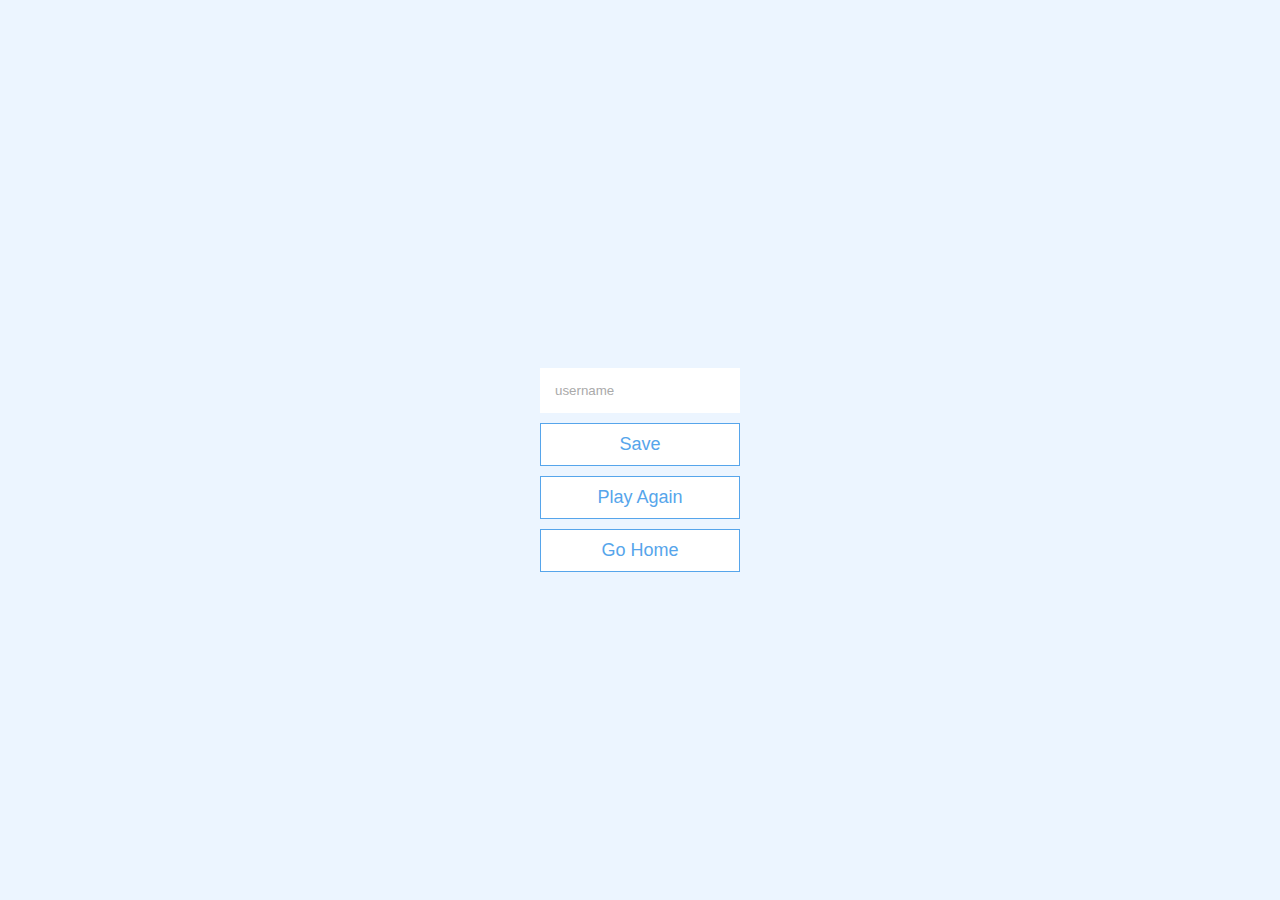
<file: end.html>
<!DOCTYPE html>
<html lang="en">
<head>
    <meta charset="UTF-8">
    <meta name="viewport" content="width=device-width, initial-scale=1.0">
    <meta http-equiv="X-UA_Compatible" content="ie=edge">
    <title>Congrats!</title>
    <link rel="stylesheet" href="app.css">
</head>
<body>
    <div class="container">
        <div id="end" class="flex-center flex-column">
        <h1 id="finalScore">0</h1>
        <form>
          <input
           type="text"
           name="username"
           id="username"
           placeholder="username"
          />
          <button
           type="submit"
           class="btn"
           id="saveScoreBtn"
           onclick="saveHighScore(event)"
           disabled
          >
           Save 
        </button>
       </form>
    <a class="btn" href="/game.html">Play Again</a>
    <a class="btn" href="/">Go Home</a>
        </div>
    </div>
    <script src="end.js"></script>
    
</body>
</html>
</file>
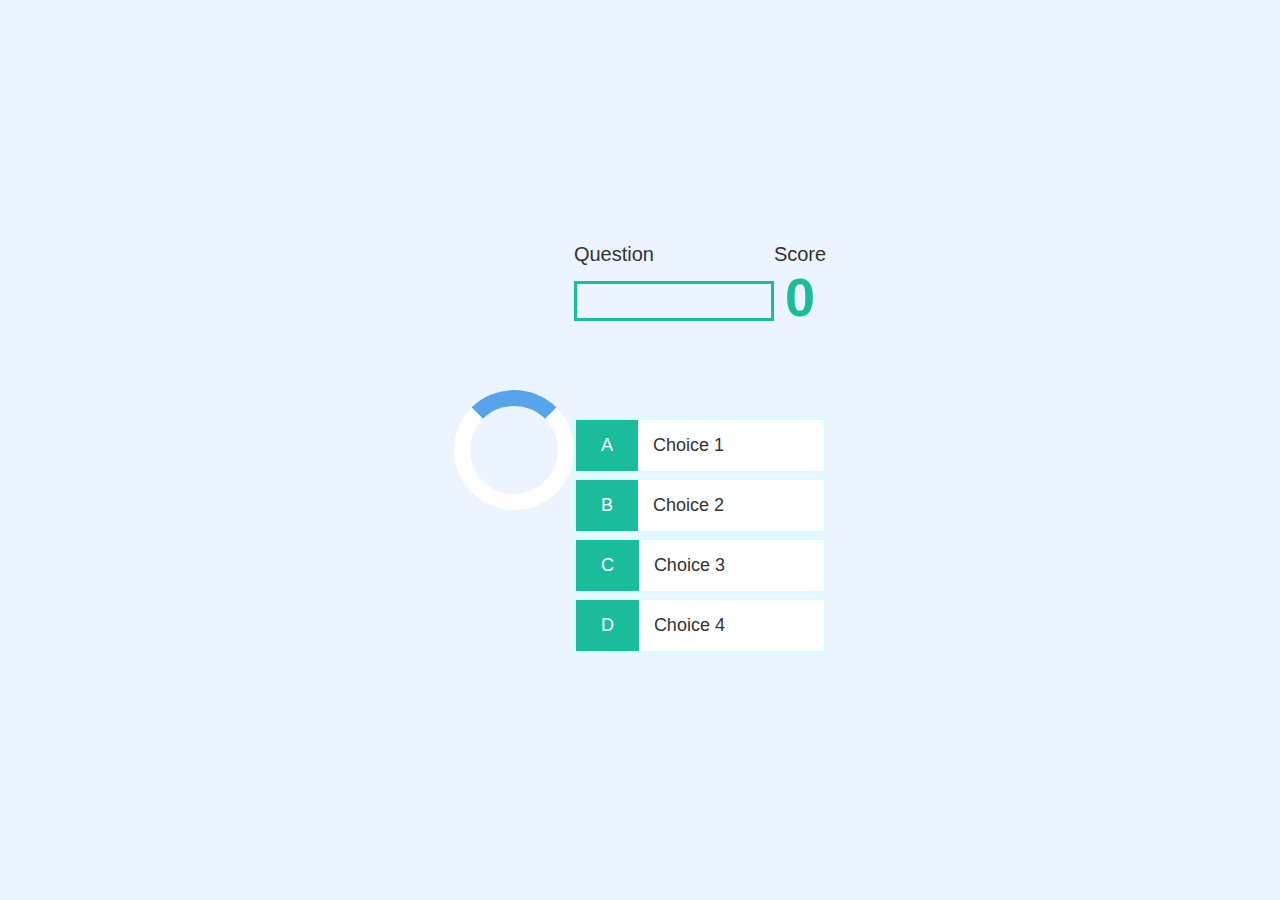
<file: game.html>
<!DOCTYPE html>
<html lang="en">
<head>
    <meta charset="UTF-8">
    <meta name="viewport" content="width=device-width, initial-scale=1.0">
    <meta http-equiv="X-UA-Compatible" content="ie=edge" />
    <title>Quick Quiz - Play</title>
    <link rel="stylesheet" href="app.css"/>
    <link rel="stylesheet" href="game.css"/>
</head>
<body>
    <div class="container">
          <div id="loader"></div>
        <div id="game" class="justify-center flex-column">
        <div id="hud">
            <div id="hub-item">
                <p id="progressText" class="hud-prefix">
                    Question
                </p>
            <div id="progressBar">
                <div id="progressBarFull"></div>
            </div>
            </div>
         <div id="hud-item">
             <p class="hub-prefix">
                 Score
             </p>
             <h1 class="hub-main-text" id="score">
                 0
             </h1>
         </div>
         </div>
           <h2 id="question"></h2>
           <div class="choice-container">
                <p class="choice-prefix">A</p>
                 <p class="choice-text" data-number="1">Choice 1</p>
            </div>
            <div class="choice-container">
                <p class="choice-prefix">B</p>
                <p class="choice-text" data-number="2">Choice 2</p>
            </div>                 
           <div class="choice-container">
               <p class="choice-prefix">C</p>
               <p class="choice-text"data-number="3">Choice 3</p>
           </div>
           <div class="choice-container">
               <p class="choice-prefix">D</p>
               <p class="choice-text" data-number="4">Choice 4</p>  
           </div>
      </div>
</div>
<script src="game.js"></script>
</body>
</html>
</file>
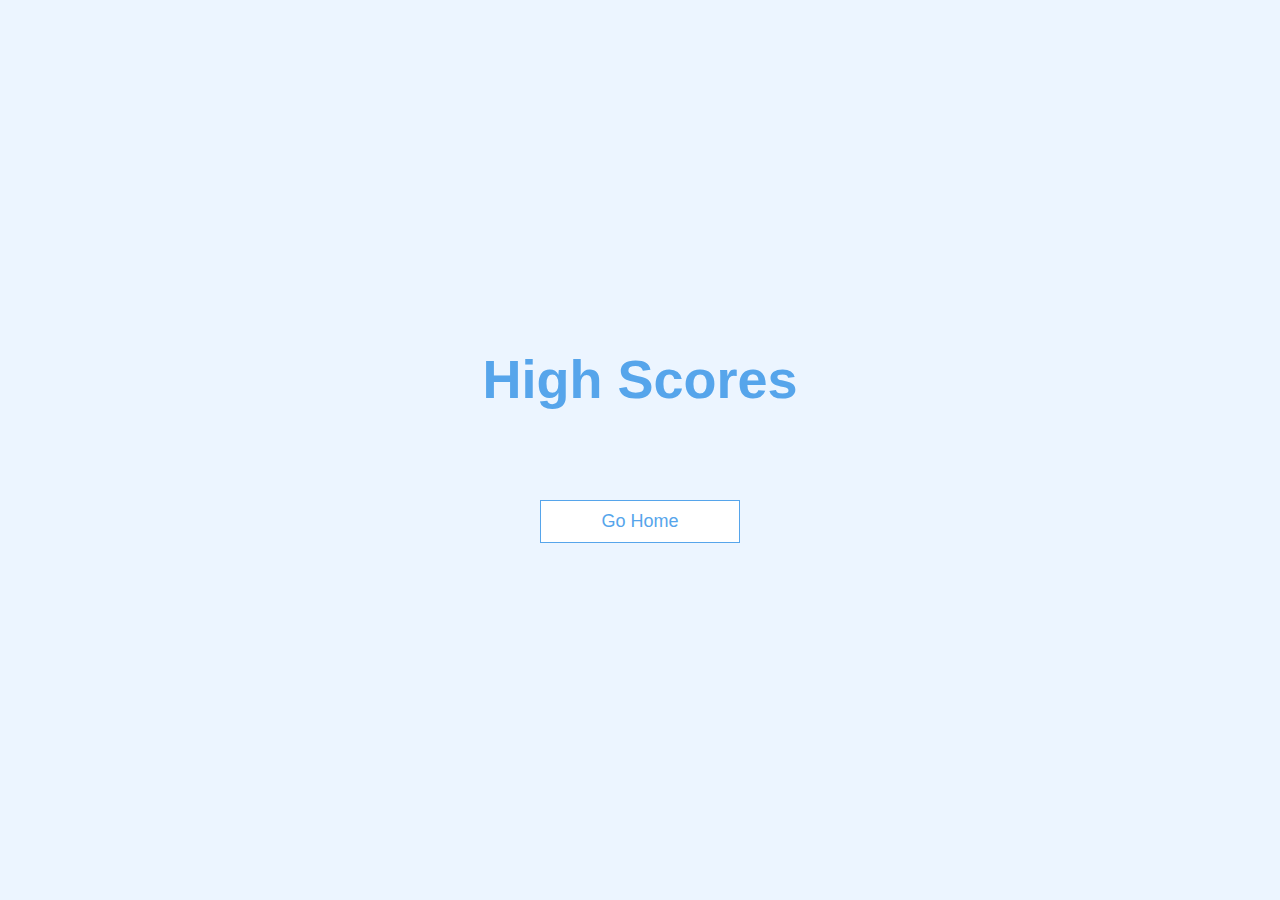
<file: highscores.html>
<!DOCTYPE html>
<html lang="en">
<head>
    <meta charset="UTF-8">
    <meta name="viewport" content="width=device-width, initial-scale=1.0">
    <meta http-equiv="X-UA-Compatible" content="=ie=edge">
    <title>High Scores</title>
    <link rel="stylesheet" href="app.css">
    <link rel="stylesheet" href="highscores.css">
</head>
<body>
    <div class="container">
        <div id="highScores" class="flex-center flex-column">
             <h1 id="finalScore">High Scores</h1>
             <ul id="highScoresList"></ul>
             <a class="btn" href="/">Go Home</a>
    </div>
</div>
    <script src="highscores.js"></script>
</body>
</html>
</file>
<file: app.css>
:root {
    background-color: #ecf5ff;
    font-size: 62.5%;
}

*{
    box-sizing: border-box;
    font-family: Arial, Helvetica, sans-serif;
    margin: 0;
    padding: 0;
    color: #333;
}
h1,
h2,
h3,
h4 {
    margin-bottom: 1rem;
}

h1 {
    font-size:5.4rem;
    color: #56a5eb;
    margin-bottom: 5rem;
}

h1 > span {
    font-size: 2.4rem;
    font-weight: 500;
}

h2 {
    font-size: 4.2rem;
    margin-bottom: 4rem;
    font-weight: 700;
}

h3 {
    font-size: 2.8rem;
    font-weight: 500;
}


/* UTILITIES */

.container {
    width: 100vw;
    height: 100vh;
    display: flex;
    justify-content: center;
    align-items: center;
    max-width: 80rem;
    margin: 0 auto;
    padding: 2rem;
}
#home {
    border-style: ridge;
    border-width: 7px;
     margin-top: 10px;
     margin-left: 30px;
    height: 40em;
     padding: 10px 20px 10px 20px;
    background-color: whitesmoke;


}
.container > * {
    width: 100;
}

.flex-column {
    display: flex;
    flex-direction: column;
}

.flex-center {
    justify-content: center;
    align-items: center;
}

.justify-center {
    justify-content: center;
}

.text-center {
    text-align: center;
}
.hidden {

    display: none;
}

/* Buttons */
.btn {
    font-size: 1.8rem;
    padding: 1rem 0;
    width: 20rem;
    text-align: center;
    border: 0.1rem solid #56a5eb;
    margin-bottom: 1rem;
    text-decoration: none;
    color: #56a5eb;
    background-color: white;
}

.btn:hover {
     cursor: pointer;
     box-shadow: 0 0.4rem 1.4rem 0 rgba(86, 185, 235, 0.5);
     transform: translateY(-0.1rem);
     transition: transform 150ms;
}

.btn[disable]:hover {
     cursor: not-allowed;
     box-shadow: none;
     transform: none;
}
 /* FORM */
 form {
     width: 100%;
     display: flex;
     flex-direction: column;
     align-items: center;
 }

 input {
     margin-bottom: 1rem;
     width: 20rem;
     padding: 1.5rem;
     border: none;
     box-shadow: 0 0.1rem 1.4rem 0 rgba(86, 186 235, 05);
 }

 input::placeholder {
     color: #aaa;
 }
</file>
<file: game.css>
.choice-container{
    display: flex;
    margin-bottom: 0.5rem;
    width: 100%;
    font-size: 1.8rem;
    border: 0.2rem solid rgba(86, 265, 235, 0.25);
    background-color: white;
}
.choice-container:hover {
    cursor: pointer;
    box-shadow: 0 0.4rem 1.4rem 0 rgba(86, 185, 235, 0.5);
    transform: translate(-0.1rem);
    transition: transform 150ms;
}
.choice-prefix {
    padding:  1.5rem 2.5rem;
    background-color: #1ABC9C;
    color: white;
}

.choice-text {
    padding: 1.5rem;
    width: 100%;
}

.correct {
    background-color: #28a745;
}
.incorrect {
    background-color: #dc3545;
}

/* HUD */

#hud{
    display: flex;
    justify-content: space-between;
}

/* Question */
.hub-prefix {
    text-align: center;
    font-size: 2rem;
   
}
/* Score */
.hud-prefix{
    font-size: 2rem;
}
#score{
   color: #1ABC9C; 
}

#hud-item {

}
.hub-main-text {
    text-align: center;
}

#progressBar {
    width: 20rem;
    height: 4rem;
    border: 0.3rem solid #1ABC9C;
    margin-top: 1.5rem;
}

#progressBarFull {
   height: 3.4rem;
   background-color: #1ABC9C;
   width: 0%; 
}

/* LOADER */
#loader {
    border: 1.6rem solid white;
    border-radius:  50%;
    border-top: 1.6rem solid #56a5eb;
    width:  12rem;
    height: 12rem;
    animation: spin 2s linear infinite;
}

@keyframes spin {
    0% {
        transform: rotate(0deg);
    }
    100% {
      transform: rotate(360deg);
    }
}
</file>
<file: highscores.css>
#highScoresList {
    list-style: none;
    padding-left: 0;
    margin-bottom: 4rem;
}

.high-score {
    font-size: 2.8rem;
    margin-bottom: 0.5rem;
}

.high-score:hover 
{
    transform: scale(1.025);
}
</file>
